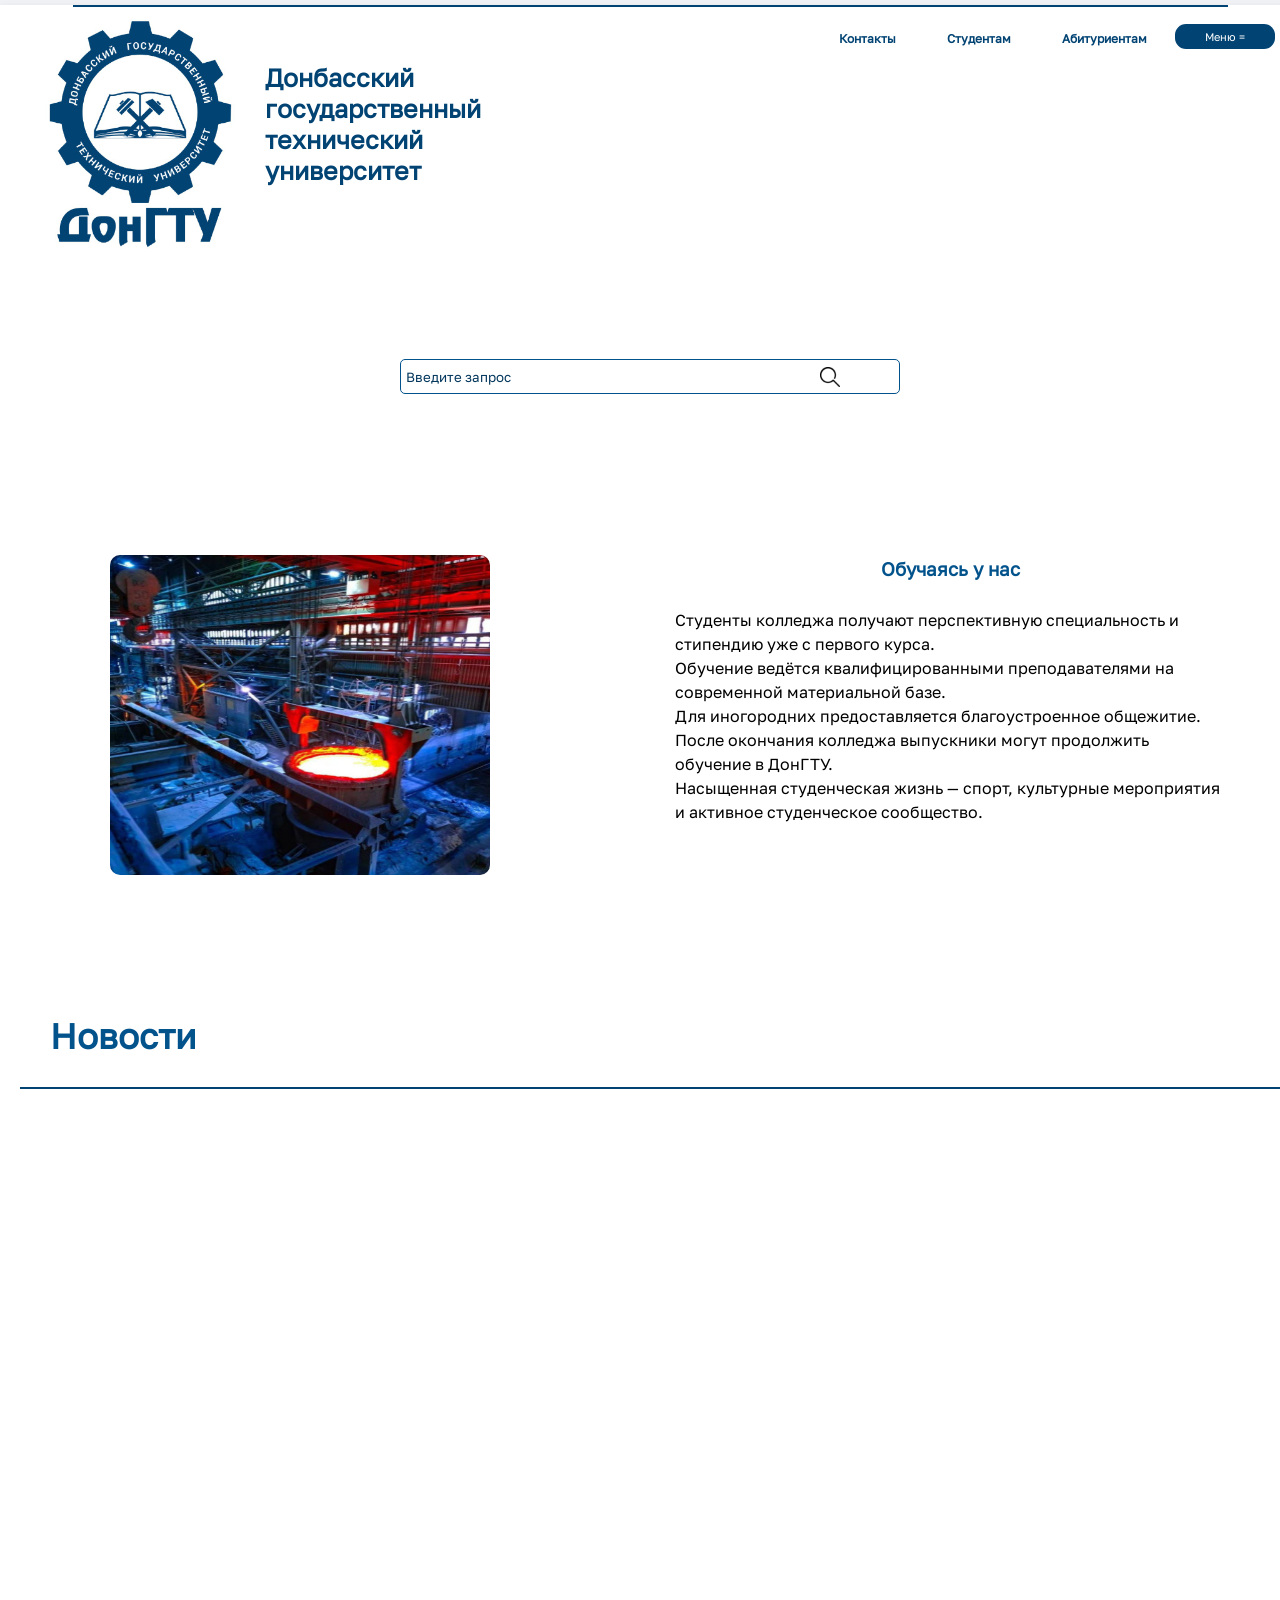
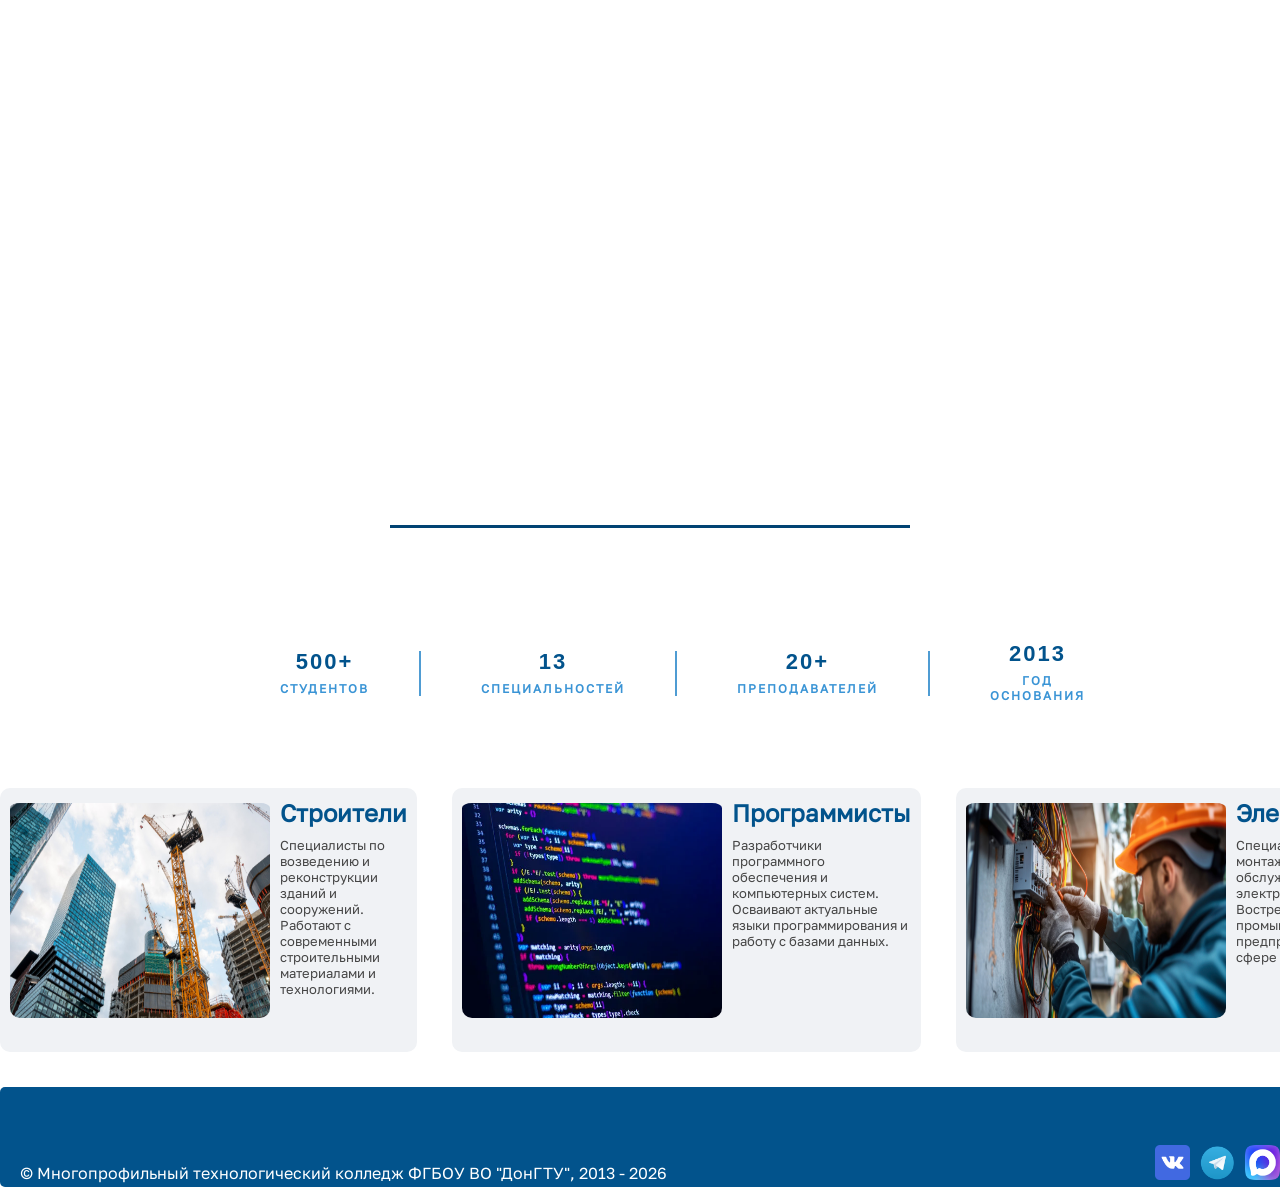
<file: index.html>
<!DOCTYPE html>
<html lang="ru">
<head>
    <meta charset="UTF-8">
    <meta name="viewport" content="width=device-width, initial-scale=1.0">
    <title>МТК ДонГТУ</title>
    <link rel="icon" href="image/title_icon.png" type="image/x-icon">
    <link rel="stylesheet" href="style.css">
    <script src="scripts.js" defer></script>
</head>
<body>
    <div class="page_wrapper">
    <!-- Шапка -->
    <header class="head">

        <div class="line"></div>

        <div class="name_head">
            <img src="image/main_icon.jpg" alt="Изображение не найдено">
            <p>Донбасский государственный <br> технический университет</p>
        </div>

        <section class="navigation">

            <nav class="nav_a">
                <div class="lst_bot">
                    <a class="name_a_link" href="#ft" id="contc">Контакты</a>
                </div>

                <div class="lst_bot"  id="studs">
                    <a class="name_a_link" href="#">Студентам</a>
                    <ul class="stud_list">
                        <li><a class="li_a" href="https://3kl.dontu.ru/" target="_blank">Дистанционное обучение</a></li>
                        <li><a class="li_a" href="https://alit.dontu.ru/studentu/zameny" target="_blank">Замены занятий</a></li>
                        <li><a class="li_a" href="https://alit.dontu.ru/studentu/raspisanie-zanyatij" target="_blank">Расипсание занятий</a></li>
                        <li><a class="li_a" href="https://alit.dontu.ru/studentu/raspisanie-zvonkov" target="_blank">Расписание звонков</a></li>
                    </ul>                    
                </div>

                <div class="lst_bot" id="abits">
                    <a class="name_a_link" href="#">Абитуриентам</a>
                    <ul class="abitur_list">
                        <li><a class="li_a" href="https://alit.dontu.ru/abiturientu/obrashchenie-k-abiturientu" target="_blank">Обращение к абитуриенту</a></li>
                        <li><a class="li_a" href="https://forms.yandex.ru/u/68dfabf7505690487f6e8e45" target="_blank">Анкета абитуриента</a></li>
                        <li><a class="li_a" href="https://alit.dontu.ru/abiturientu/prijomnaya-komissiya/obshchaya-informatsiya" target="_blank">Отборочнная комиссия</a></li>
                        <li><a class="li_a" href="https://alit.dontu.ru/abiturientu/spetsialnosti" target="_blank">Специальности</a></li>
                    </ul>                    
                </div>
            </nav>

            <button class="menu_a">Меню =</button>

        </section>

        <div class="inp_dv">
            <input type="text" placeholder="Введите запрос" class="input_head">
            <img id="icon_search" src="image/search_icon.png" alt="Изображение не найдено">
        </div>

        <section class="wind_menu">
                <!-- Выбор-->
            <div class="choice_menu">
                <ul class="chice_lst">
                    <li><button id="but1" class="menu_but" data-target="studs_link">Студенту</button></li>
                    <li><button id="but2" class="menu_but" data-target="abitur_links">Абитуриенту</button></li>
                    <li><button id="but3" class="menu_but" data-target="diatl_links">Наша деятельность</button></li>
                    <li><button id="but4" class="menu_but" data-target="info_links">Информация о колледже</button></li>
                    <li><button id="but5" class="menu_but" data-target="sved_links">Сведения об организации</button></li>
                </ul>
            </div>
            <!-- Вывод информации -->
            <div class="output_menu">
                <div class="menu_welcome" id="menu_welcome">
                    <h3>Навигация по сайту</h3>
                    <p>Выберите раздел слева для получения информации</p>
                </div>
                <div class="links_menu" id="studs_link">
                    <div class="child_link">
                        <a href="https://3kl.dontu.ru/">Дистанционное обучение</a>
                        <a href="https://alit.dontu.ru/studentu/zameny">Замены занятий</a>
                        <a href="https://alit.dontu.ru/studentu/raspisanie-zanyatij">Расписание занятий</a>
                        <a href="https://alit.dontu.ru/studentu/raspisanie-zvonkov">Расписание звонков</a>                        
                    </div>
                </div>

                <div class="links_menu" id="abitur_links">
                    <div class="child_link">
                        <a href="https://alit.dontu.ru/abiturientu/obrashchenie-k-abiturientu">Обращение к абитуриентам</a>
                        <a href="https://forms.yandex.ru/u/68dfabf7505690487f6e8e45">Анкета абитуриента</a>
                        <a href="https://alit.dontu.ru/abiturientu/prijomnaya-komissiya/dokumenty">Отборочная комиссия</a>
                        <a href="https://alit.dontu.ru/abiturientu/spetsialnosti">Специальности</a>
                    </div>
                </div>

                <div class="links_menu" id="diatl_links">
                    <div class="child_link">
                        <a href="https://alit.dontu.ru/nasha-deyatelnost/uchebnaya-deyatelnost">Учебная деятельность</a>
                        <a href="https://alit.dontu.ru/nasha-deyatelnost/profilaktika-pravonarushenij">Профилактика правонарушений</a>
                        <a href="https://alit.dontu.ru/nasha-deyatelnost/patrioticheskoe-vospitanie">Патриотическое воспитание</a>
                        <a href="https://alit.dontu.ru/nasha-deyatelnost/volonterstvo">Волонтерство</a>
                        <a href="https://alit.dontu.ru/nasha-deyatelnost/trudovoe-vospitanie">Трудовое воспитание</a>
                    </div>
                    <div class="child_link">
                        <a href="https://alit.dontu.ru/nasha-deyatelnost/sportivnaya-zhizn">Спортивная жизнь</a>
                        <a href="https://alit.dontu.ru/nasha-deyatelnost/kulturnaya-zhizn">Культурная жизнь</a>
                        <a href="https://alit.dontu.ru/nasha-deyatelnost/proforientatsionnaya-rabota">Профориентационная работа</a>
                        <a href="https://alit.dontu.ru/nasha-deyatelnost/psikhologicheskaya-sluzhba">Психологическая служба</a>
                        <a href="https://alit.dontu.ru/nasha-deyatelnost/bezopasnost-zhiznedeyatelnosti">Здоровый образ жизни</a>
                    </div>
                </div>

                <div class="links_menu" id="info_links">
                        <a href="https://alit.dontu.ru/tekhnikum/informatsiya/obshchaya">Общая информация</a>
                        <a href="https://alit.dontu.ru/tekhnikum/administratsiya">Администрация и педколлектив</a>
                        <a href="https://islod.obrnadzor.gov.ru/accredreestr/details/0B10120E-0E0C-0E10-0E10-0D0F1112100A100F110A/1/">Лицензия</a>
                        <a href="https://alit.dontu.ru/#">Отделения</a>
                        <a href="https://alit.dontu.ru/tekhnikum/materialnaya-baza/uchebnyj-korpus">Учебный корпус</a>
                </div>
                <div class="links_menu" id="sved_links">
                    <div class="child_link">
                        <a href="https://alit.dontu.ru/sveden/common">Основные сведения</a>
                        <a href="https://alit.dontu.ru/sveden/struct">Структура и органы управления образовательной организацией</a>
                        <a href="https://alit.dontu.ru/sveden/document">Документы</a>
                        <a href="https://alit.dontu.ru/sveden/education">Образование</a>
                        <a href="https://alit.dontu.ru/sveden/vnutrennyaya-sistema-otsenki-kachestva-obrazovaniya">Внутренняя система оценки качества образования</a>
                    </div>
                    <div class="child_link">
                        <a href="https://alit.dontu.ru/sveden/edustandarts">Образовательные стандарты</a>
                        <a href="https://alit.dontu.ru/sveden/employees">Руководство. Педагогический (научно-педагогический) состав</a>
                        <a href="https://alit.dontu.ru/sveden/grants">Стипендии и меры поддержки обучающихся</a>
                        <a href="https://alit.dontu.ru/sveden/paidedu">Платные образовательные услуги</a>
                        <a href="https://alit.dontu.ru/sveden/budget">Финансово-хозяйственная деятельность</a>
                    </div>
                </div>
            </div>
            <div>
                <button id="exit_but">Закрыть</button>
            </div>
        </section>
    </header>

    <section class="image_container">
        <div class="left_images">
            <div class="scroll_img">
                <img id="img_src" src="image/zavod1.jpg" alt="Не найдено">
            </div>
        </div>
        <div class="right_txt">
            <h3>Обучаясь у нас</h3>
            <p>Студенты колледжа получают перспективную специальность и стипендию уже с первого курса. </p>
            <p>Обучение ведётся квалифицированными преподавателями на современной материальной базе. </p>
            <p>Для иногородних предоставляется благоустроенное общежитие. </p>
            <p>После окончания колледжа выпускники могут продолжить обучение в ДонГТУ. </p>
            <p>Насыщенная студенческая жизнь — спорт, культурные мероприятия и активное студенческое сообщество.</p>
            
        </div>
    </section>
    <!-- Основаная информация -->
    <main class="main">
        <h2>Новости</h2>
        <hr id="divid2">
        <div id="posts_container">
        </div>
        <div class="news">

        </div>
    </main>
    <hr class="divider">
    <div class="stats">
        <div class="stat_item">
            <span class="stat_number">500+</span>
            <span class="stat_label">Студентов</span>
        </div>
        <div class="stat_item">
            <span class="stat_number">13</span>
            <span class="stat_label">Специальностей</span>
        </div>
        <div class="stat_item">
            <span class="stat_number">20+</span>
            <span class="stat_label">Преподавателей</span>
        </div>
        <div class="stat_item">
            <span class="stat_number">2013</span>
            <span class="stat_label">Год основания</span>
        </div>
    </div>
    <!-- <hr class="divider"> -->
    <section class="links_div">
        <div class="bottom">
            <!-- Строительство -->
            <div class="card_info">
                <div><img src="image/card_info/1.jpg" alt="Не найдено"></div>
                <div class="right_card">
                    <a href="https://alit.dontu.ru/abiturientu/spetsialnosti/2075-mto-3" target="_blank"><h2>Строители</h2></a>
                    <p>Специалисты по возведению и реконструкции зданий и сооружений. Работают с современными строительными материалами и технологиями.</p>
                </div>
            </div>
            <!-- Программирование -->
            <div class="card_info">
                <div><img src="image/card_info/2.png" alt="Не найдено"></div>
                <div class="right_card">
                    <a href="https://alit.dontu.ru/abiturientu/spetsialnosti/87-pks" target="_blank"><h2>Программисты</h2></a>
                    <p>Разработчики программного обеспечения и компьютерных систем. Осваивают актуальные языки программирования и работу с базами данных.</p>
                </div>
            </div>
            <!-- Электрики -->
            <div class="card_info">
                <div><img src="image/card_info/3.jpg" alt="Не найдено"></div>
                <div class="right_card">
                    <a href="https://alit.dontu.ru/abiturientu/spetsialnosti/81-teo" target="_blank"><h2>Электрики</h2></a>
                    <p>Специалисты по монтажу и обслуживанию электрооборудования. Востребованы на промышленных предприятиях и в сфере ЖКХ.</p>
                </div>
            </div>
            <!-- Монтажники -->
            <div class="card_info">
                <div><img src="image/card_info/4.jpg" alt="Не найдено"></div>
                <div class="right_card">
                    <a href="https://alit.dontu.ru/abiturientu/spetsialnosti/85-mto" target="_blank"><h2>Монтажники</h2></a>
                    <p>Профессионалы по установке и наладке технологического оборудования. Работают на производственных и строительных объектах.</p>
                </div>
            </div>
            <!-- Сварщики -->
            <div class="card_info">
                <div><img src="image/card_info/5.jpg" alt="Не найдено"></div>
                <div class="right_card">
                    <a href="https://alit.dontu.ru/abiturientu/spetsialnosti/2074-mto-2" target="_blank"><h2>Сварщики</h2></a>
                    <p>Мастера соединения металлических конструкций различными методами сварки. Незаменимы в машиностроении, строительстве и металлургии.</p>
                </div>
            </div>
            <!-- Металлургическое производство -->
            <div class="card_info">
                <div><img src="image/card_info/6.jpg" alt="Не найдено"></div>
                <div class="right_card">
                    <a href="https://alit.dontu.ru/abiturientu/spetsialnosti/82-mchm" target="_blank"><h2>Металлурги</h2></a>
                    <p>Специалисты по производству и обработке металлов. Работают на крупных промышленных предприятиях металлургической отрасли.</p>
                </div>
            </div>
            <!-- Экономика и бухгалтерский учет -->
            <div class="card_info">
                <div><img src="image/card_info/7.jpg" alt="Не найдено"></div>
                <div class="right_card">
                    <a href="https://alit.dontu.ru/abiturientu/spetsialnosti/86-ep" target="_blank"><h2>Экономисты</h2></a>
                    <p>Специалисты в области финансов, учёта и экономического анализа. Востребованы в организациях любой сферы деятельности.</p>
                </div>
            </div>
            <!-- Юриспруденция -->
            <div class="card_info">
                <div><img src="image/card_info/8.jpg" alt="Не найдено"></div>
                <div class="right_card">
                    <a href="https://alit.dontu.ru/abiturientu/spetsialnosti/2076-mto-4" target="_blank"><h2>Юристы</h2></a>
                    <p>Специалисты в области права и законодательства. Работают в государственных структурах, юридических фирмах и на предприятиях.</p>
                </div>
            </div>
            <!-- Мастер отделочных строительных и декоративных работ -->
            <div class="card_info">
                <div><img src="image/card_info/9.jpg" alt="Не найдено"></div>
                <div class="right_card">
                    <a href="https://alit.dontu.ru/abiturientu/spetsialnosti/2078-ep-2" target="_blank"><h2>Мастера отделки</h2></a>
                    <p>Профессионалы по внутренней и декоративной отделке помещений. Владеют современными материалами и техниками оформления интерьеров.</p>
                </div>
            </div>
            <!-- Мастер по ремонту и обслуживанию авто -->
            <div class="card_info">
                <div><img src="image/card_info/10.jpg" alt="Не найдено"></div>
                <div class="right_card">
                    <a href="https://alit.dontu.ru/abiturientu/spetsialnosti/2081-ep-5" target="_blank"><h2>Автомеханики</h2></a>
                    <p>Специалисты по диагностике, ремонту и обслуживанию автомобилей. Работают на станциях технического обслуживания и автопредприятиях.</p>
                </div>
            </div>
        </div>
    </section>


    <!-- Подвал -->
    <footer class="footer" id="ft">
        <div id="p_footer">
            <p>© Многопрофильный технологический колледж ФГБОУ ВО "ДонГТУ", 2013 - 2026</p>
        </div>
        <div id="img_footer">
            <a target="_blank" href="https://vk.com/itdongtu"><img src="image/vk.png" alt="Не найдено"></a>
            <a target="_blank" href="https://t.me/aitdongtu"><img src="image/tg.png" alt="Не найдено"></a>
            <a target="_blank" href="https://vk.com/away.php?to=https%3A%2F%2Fmax.ru%2Fid9406003464_biz&utf=1"><img src="image/max.png" alt="Не найдено"></a>
        </div>
    </footer>
    </div>
</body>
</html>
</file>
<file: style.css>
@font-face {
    font-family: 'Colos Text';
    src: url(fonts/GolosText-Regular.ttf);
}
body{
    background-color: #f0f2f5; 
}
* {
    margin: 0;
    padding: 0;
    box-sizing: border-box;
    font-family: 'Colos Text', sans-serif;
}
.image_container, .main {
    margin-bottom: 15px;
}
.divider {
    width: 40%;
    margin: 0 auto;
    margin-top: 140px;
    border: none;
    border-top: 3px solid rgb(1, 67, 115);
}
#divid2{
    width: 100%;
    border: none;
    border-top: 2px solid rgb(1, 67, 115);
}
.page_wrapper {
    width: 1300px;
    margin: 0 auto;
    background-color: white;
    box-shadow: 0px 2px 8px rgba(0, 0, 0, 0.08);
}
.head{
    margin: 0 auto;
    width: 1300px;
    height: 350px;
}
.line{
    width: 1155px;
    margin: 0 auto;
    margin-top: 5px;
    border-bottom: 2.5px solid rgb(1,67,115);
}
/* Секция nav в header */
.name_head{
    display: flex;
    flex-direction: row;
    width: 550px;
    cursor: pointer;
    /* border: 1px solid red; */
}
.name_head img{
    width: 250px;
    height: 250px;
    margin-left: 15px;
    margin-top: 2px;
    animation: img_head 0.7s ease-out;
}
.name_head p{
    color:  rgb(1,67,115);
    font-size: 25px;
    font-weight: bold;
    margin-top: 55px;
    animation: img_head 0.7s ease-out;
}

@keyframes img_head{
    from {
        opacity: 0;
    }
    to {
        opacity: 1;
    }
}

.nav{
    display: flex;
    justify-content: right;
}
a{
    text-decoration: none;
}
li{
    list-style-type: none;
}

/* Навигация */
.navigation{
    display: flex;
    flex-direction: row;
    gap: 20px;
    justify-content: right;
    position: relative;
    right: 25px;
    bottom: 235px;
    align-items: center;
}

.nav_a{
    display: flex;
    flex-direction: row;
    gap: 35px;
}

.name_a_link{
    color: rgb(1,67,115);
    font-size: 12px;
    font-weight: bold;
    padding: 8px;
    border-radius: 8px;
    transition: 0.6s ease;
}
.lst_bot{
    position: relative;
    height: 95px; 
}

.stud_list, .abitur_list{
    display: none;
    position: absolute;
    top: 35%;
    left: 0;
    min-width: 200px;
    z-index: 100; 
}

.stud_list.active_lst, .abitur_list.active_lst{
    display: block;
}
.name_a_link:hover{
    color: white;
    background-color: rgb(1,67,115);
}

.menu_a{
    color: white;
    font-size: 11px; 
    background-color: rgb(1,67,115);
    border-radius: 11px;
    width: 100px;
    height: 25px;
    text-align: center;
    cursor: pointer;
    transition: 0.5s ease-in-out;
    border: none;
    margin-bottom: 75px;
}
.menu_a:hover{
    background-color: rgb(5, 105, 177);
}
.inp_dv{
    display: flex;
    position: relative;
    justify-content: center;
}
.li_a{
    color: rgb(3, 55, 93);
    font-size: 12px;
    line-height: 1.8;
}
.li_a:hover{
    font-weight: bold;
    color: rgb(5, 105, 177);
}
#icon_search{
    width: 20px;
    height: 20px;
    margin-top: 8px;
    position: absolute;
    cursor: pointer;
    left: 820px;
}
.input_head{
    width: 500px;
    height: 35px;
    border-radius: 5px;
    padding-left: 5px;
    border: 1.5px solid rgb(2, 83, 140);
    color: rgb(3, 99, 167);
}
.input_head::placeholder{
    color: rgb(3, 55, 93);
}
.input_head:focus{
    outline: none;
    box-shadow: 0px 0px 5px 2px rgb(196, 196, 246);
}

/* Секция для меню */
.wind_menu{
    transform: translateY(-320%);
    display: flex;
    position: relative;
    bottom: 275px;
    width: 1300px;
    height: 350px;
    border-radius: 5px;
    background-color: rgb(5, 105, 177); 
    flex-direction: row;
    border-radius: 10px;
    transition: 0.5s ease-in-out;
}
.wind_menu.active{
    transform: translateY(-30%);
}
.choice_menu{
    width: 30%;
    height: 350px;
    border-right: 1px solid white;
}
.menu_welcome {
    color: white;
    padding: 30px;
    opacity: 0.7;
}
.menu_welcome h3 {
    margin-bottom: 10px;
}
.menu_but{
    color: white;
    height: 69px;
    width: 345px;
    margin-left: 5px;
    border: none;
    border-radius: 8px;
    background-color: rgb(5, 105, 177);
    transition: 0.5s ease-in-out;
}
.menu_but:hover{
    background-color: rgb(4, 97, 163);
}
#exit_but{
    width: 60px;
    height: 25px;
    margin-top: 10px; 
    margin-left: 85px;
    background-color: white;
    color: rgb(1,67,115);
    font-size: 11px;
    border: none;
    border-radius: 8px;
    cursor: pointer;
    font-weight: bold;
    transition: opacity 0.5s ease-in-out;
}
#exit_but:hover{
    color: rgb(4, 97, 163);
}

.output_menu{
    width: 750px;
    height: 350px;
}
.links_menu{
    display: flex;
    width: 750px;
    height: 350px;
    justify-content: left;

}
.child_link{
    display: flex;
    flex-direction: column;
}
.child_link a{
    margin: 12px;
    color: white;
    height: 20px;
    border-radius: 10px;
    transition: 0.5s ease-in-out;
}
#studs_link{
    display: none;
    margin-left: 15px;
}
#abitur_links{
    display: none;
    margin-left: 15px;
}
#info_links{
    display: none;
    flex-direction: column;
    margin: 12px;
}
#info_links a{
    color: white;
    height: 60px;
    margin-left: 15px;
    border-radius: 10px;
    transition: 0.5s ease-in-out;
}

.child_link a:hover, #info_links a:hover{
    text-decoration: underline;
}
#diatl_links{
    display: none;
    gap: 25px;
    margin-left: 15px;
    flex-direction: row;
}
#sved_links{
    display: none;
    gap: 25px;
    margin-left: 15px;
    margin: 12px;
    flex-direction: row;
}

#studs_link.active_link, #abitur_links.active_link, #info_links.active_link, #diatl_links.active_link, #sved_links.active_link{
    display: flex;
}

/* Секция с основной информацией */
.main{
    height: 1000px;
    width: 1300px;
    padding: 0 20px;
    margin: 0 auto;
    border-radius: 10px;
    /* border-left: 1px solid rgb(2, 83, 140);
    border-right: 1px solid rgb(2, 83, 140); */
}
#posts_container{
    height: 1000px;
    width: 1280px;
    overflow-y: auto;
}
.main h2{
    font-size: 35px;
    color: rgb(2, 83, 140);
    padding: 30px;
}

.news{
    width: 800px;
    border: 1px solid white;
}

#p_footer{
    margin-top: 76px;
}
#post{
    margin-top: 35px;
}
#card_info{
    display: flex;
    gap: 15px;
    flex-direction: row;
}
#card_info p{
    font-size: 15px;
}
.h2_js{
    font-size: 26px;
    color: rgb(2, 83, 140);;
}
/* Секция с ссылками */
.links_div{
    display: flex;
    flex-direction: column;
    margin-top: 55px;
    width: 1300px;
    height: auto;
    margin: 0 auto;
    padding-bottom: 15px;
}
.bottom{
    display: flex;
    flex-direction: row;
    gap: 35px;
    width: 1300px;
    padding-bottom: 20px;
    margin-top: 25px;
    overflow: hidden;
    /* overflow-y: auto; */
}
.card_info{
    display: flex;
    gap: 10px;
    width: 550px;
    flex-direction: row;
    padding: 10px;
    transition: 0.5s ease-in-out;
    border-radius: 10px;
    background-color: #f0f2f5;
}
.card_info:hover{
    transform: scale(1.02);
}
.card_info img{
    width: 260px;
    height: 220px;
    padding-top: 5px;
    border-radius: 10px;
}
.right_card{
    display: flex;
    gap: 10px;
    flex-direction: column;
}
.right_card p{
    font-size: 13px;
    color:#444;
}
.right_card h2{
    color: rgb(2, 83, 140);
    transition: 0.5s ease-in-out;
}
.right_card h2:hover{
    color: rgb(7, 120, 200);
    text-decoration: underline;
}
/* Статистика */
.stats {
    margin: 0 auto;
    border-radius: 20px;
    padding: 60px 80px;
    display: flex;
    gap: 60px;
    align-items: center;
    overflow: hidden;
    width: 900px;
    margin-top: 55px;
    /* margin-bottom: 15px; */
}

.stat_item {
    display: flex;
    flex-direction: column;
    align-items: center;
    text-align: center;
}
.stat_item {
    border-right: 2px solid rgba(6, 115, 193, 0.707);
    padding-right: 50px;
}

.stat_item:last-child {
    border-right: none;
}
.stat_number {
    font-family: 'Bebas Neue', sans-serif;
    color: rgb(2, 83, 140);
    line-height: 1;
    font-size: 22px;
    font-weight: bold;
    letter-spacing: 2px;
}
.stat_accent {
    color: #4da6ff;
}
.stat_label {
    font-size: 12px;
    color: rgba(6, 120, 202, 0.792);
    text-transform: uppercase;
    letter-spacing: 2px;
    margin-top: 8px;
    font-weight: 600;
}
/* Преимущества */
.image_container{
    margin: 0 auto;
    display: flex;
    width: 1300px;
    height: 350px;
    justify-content: space-around;
    margin-top: 200px;
    margin-bottom: 80px;
}
.scroll_img{
    display: flex;
    width: 450px;
    height: 350px;
    flex-direction: row;
    justify-content: center;
}
#img_src{
    display: flex;
    width: 380px;
    height: 320px;
    border-radius: 10px;
    transition: opacity 0.7s ease-in-out;
}

.right_txt{
    color: black;
    display: flex;
    flex-direction: column;
    width: 550px;
    line-height: 1.5;
}
.right_txt p{
    display: flex;
    justify-content: left;
}
.right_txt h3{
    margin: 0 auto;
    margin-bottom: 25px;
    color: rgb(2, 83, 140);
}
/* Новости */
.news {
    display: flex;
    flex-direction: column;
    gap: 20px;
    padding: 20px;
}

.news_card {
    display: flex;
    flex-direction: row;
    gap: 20px;
    background-color: white;
    border-radius: 10px;
    padding: 15px;
    box-shadow: 0px 2px 8px rgba(0, 0, 0, 0.1);
    transition: 0.3s ease;
}

.news_card:hover {
    box-shadow: 0px 4px 15px rgba(0, 0, 0, 0.15);
    transform: translateY(-2px);
}

.news_img {
    width: 200px;
    height: 150px;
    object-fit: cover;
    border-radius: 8px;
    flex-shrink: 0;
}

.news_text {
    font-size: 13px;
    color: #333;
    line-height: 1.6;
    overflow: hidden;
    display: -webkit-box;
    -webkit-line-clamp: 5;
    -webkit-box-orient: vertical;
}

.news_date {
    font-size: 11px;
    color: rgb(1, 67, 115);
    margin-top: 10px;
    font-weight: bold;
}

.footer{
    display: flex;
    width: 1300px;
    height: 100px;
    padding: 0 20px;
    margin: 0 auto;
    color: white; 
    border-radius: 5px;
    justify-content: space-between;
    background-color: rgb(2, 83, 140);
}
#img_footer{
    display: flex;
    gap: 10px;
    flex-direction: row;
}
#img_footer img{
    width: 35px;
    height: 35px;
    cursor: pointer;
    margin-top: 58px;
}
</file>
